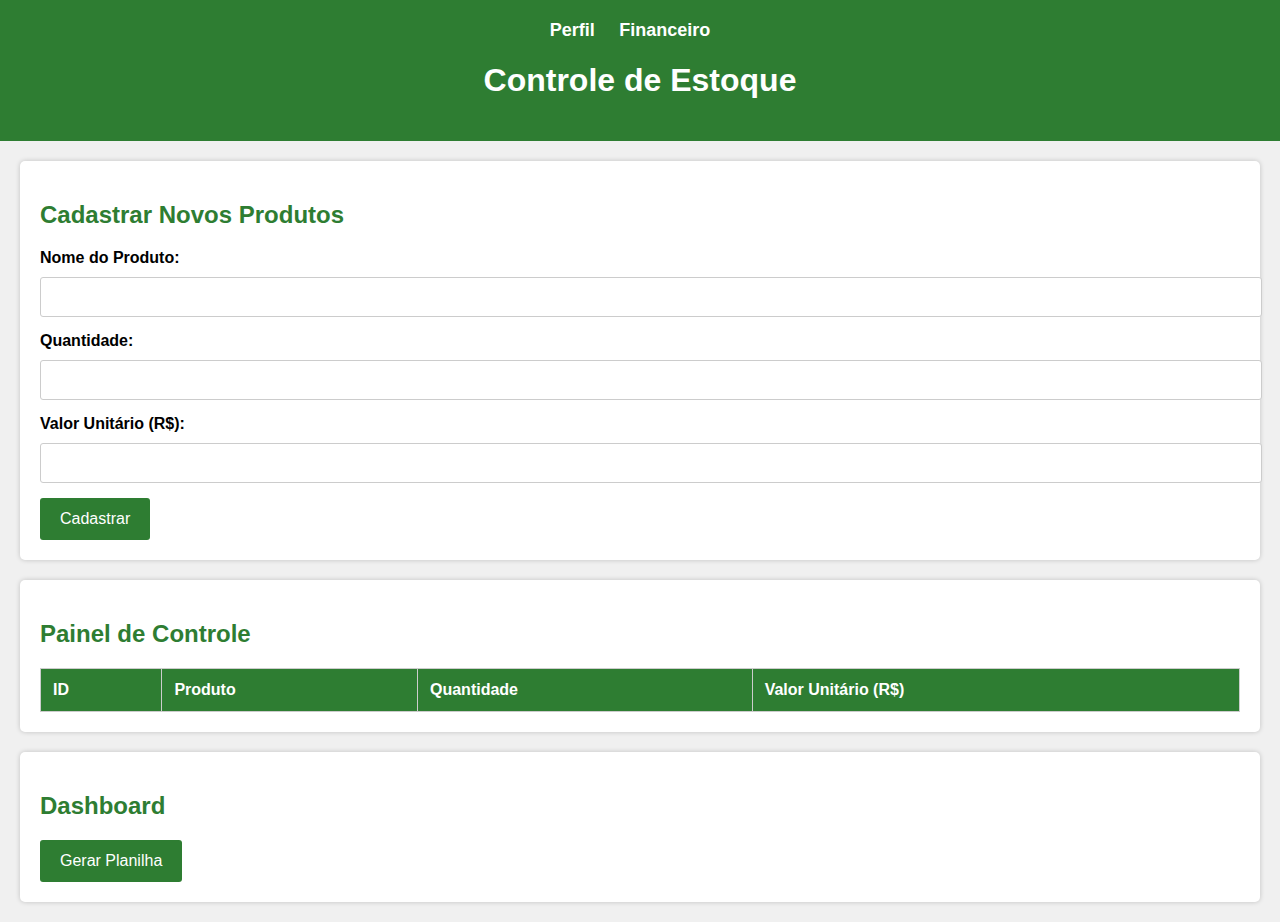
<file: Demeter/estoque.html>
<!DOCTYPE html>
<html lang="pt-BR">
<head>
    <meta charset="UTF-8">
    <meta name="viewport" content="width=device-width, initial-scale=1.0">
    <title>Controle de Estoque</title>
    <link rel="stylesheet" href="estoque.css">
</head>
<body>
    <header>
        <nav>
            <ul class="menu">
                <li><a href="perfil.html">Perfil</a></li>
                <li><a href="financeiro.html">Financeiro</a></li>
            </ul>
        </nav>
        <h1>Controle de Estoque</h1>
    </header>

    <section id="cadastro" class="cadastro">
        <h2>Cadastrar Novos Produtos</h2>
        <form id="form-cadastro">
            <label for="nome-produto">Nome do Produto:</label>
            <input type="text" id="nome-produto" required>

            <label for="quantidade">Quantidade:</label>
            <input type="number" id="quantidade" required>

            <label for="valor-unitario">Valor Unitário (R$):</label>
            <input type="number" id="valor-unitario" required step="0.01">

            <button type="submit">Cadastrar</button>
        </form>
    </section>

    <section id="controle" class="controle">
        <h2>Painel de Controle</h2>
        <table>
            <thead>
                <tr>
                    <th>ID</th>
                    <th>Produto</th>
                    <th>Quantidade</th>
                    <th>Valor Unitário (R$)</th>
                </tr>
            </thead>
            <tbody id="lista-produtos">
                <!-- Produtos serão adicionados aqui dinamicamente com JavaScript -->
            </tbody>
        </table>
    </section>

    <section id="dashboard" class="dashboard">
        <h2>Dashboard</h2>
        <button id="botao-gerar-planilha">Gerar Planilha</button>
        <div id="dashboard-content">
            <!-- Dados do dashboard e planilha serão exibidos aqui -->
        </div>
    </section>

    <script src="estoque.js"></script>
</body>
</html>
</file>
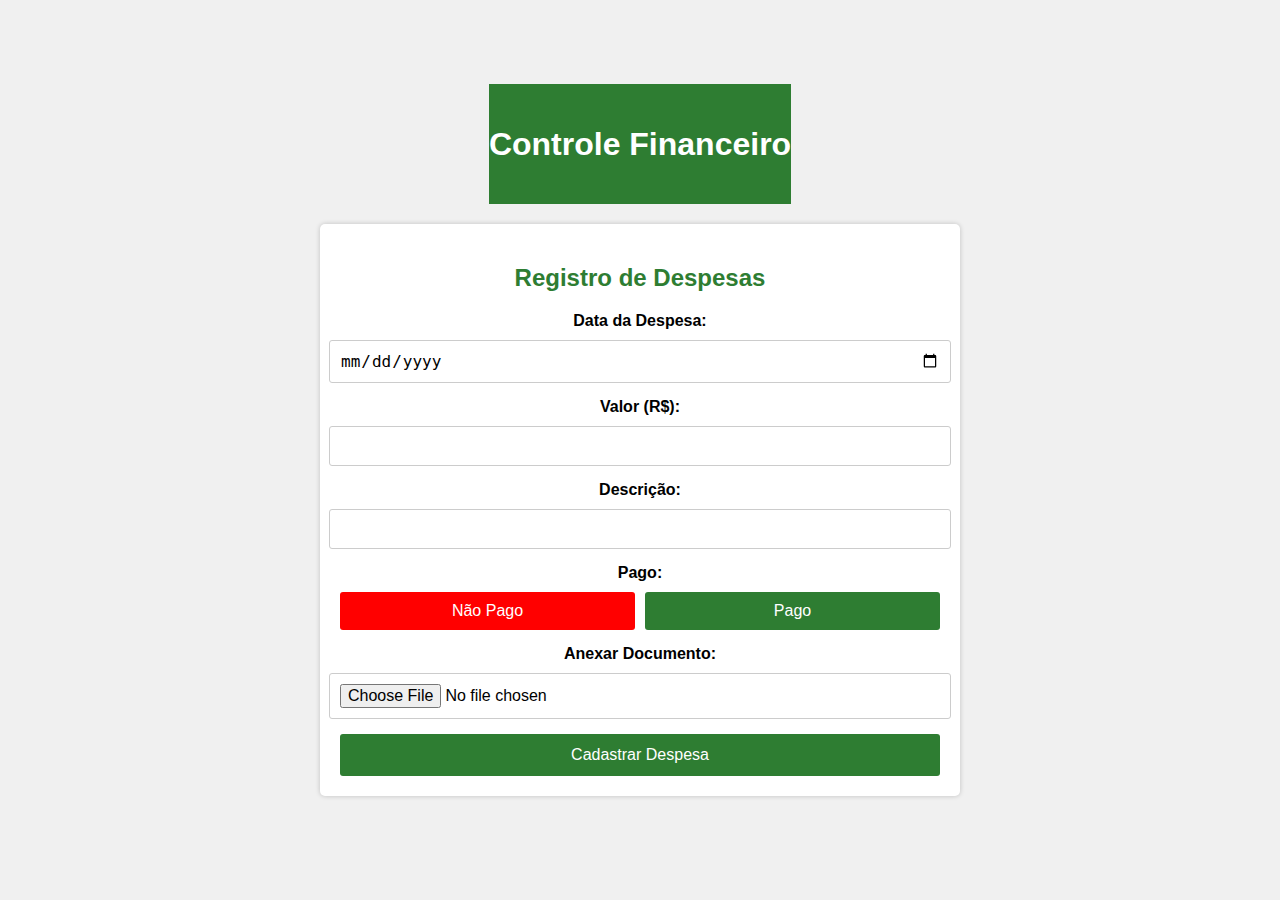
<file: Demeter/financeiro.html>
<!DOCTYPE html>
<html lang="pt-BR">
<head>
    <meta charset="UTF-8">
    <meta name="viewport" content="width=device-width, initial-scale=1.0">
    <title>Financeiro</title>
    <link rel="stylesheet" href="financeiro.css">
</head>
<body>
    <header>
        <h1>Controle Financeiro</h1>
    </header>
    
    <section class="despesa-section">
        <h2>Registro de Despesas</h2>
        <form id="form-despesa">
            <label for="data-despesa">Data da Despesa:</label>
            <input type="date" id="data-despesa" required>

            <label for="valor-despesa">Valor (R$):</label>
            <input type="number" id="valor-despesa" step="0.01" required>

            <label for="descricao-despesa">Descrição:</label>
            <input type="text" id="descricao-despesa" required>

            <label for="pago-despesa">Pago:</label>
            <div id="pago-despesa" class="botao-pago">
                <button type="button" id="btn-nao-pago">Não Pago</button>
                <button type="button" id="btn-pago">Pago</button>
            </div>
            
            <label class="anexo-label">Anexar Documento:</label>
            <input type="file" id="anexo-despesa" accept=".pdf, .doc, .docx">
            
            <button type="submit" id="botao-cadastrar-despesa">Cadastrar Despesa</button>
        </form>

        <div id="lista-despesas">
            <!-- Lista de despesas será preenchida dinamicamente com JavaScript -->
        </div>
    </section>
    
    <script src="financeiro.js"></script>
</body>
</html>
</file>
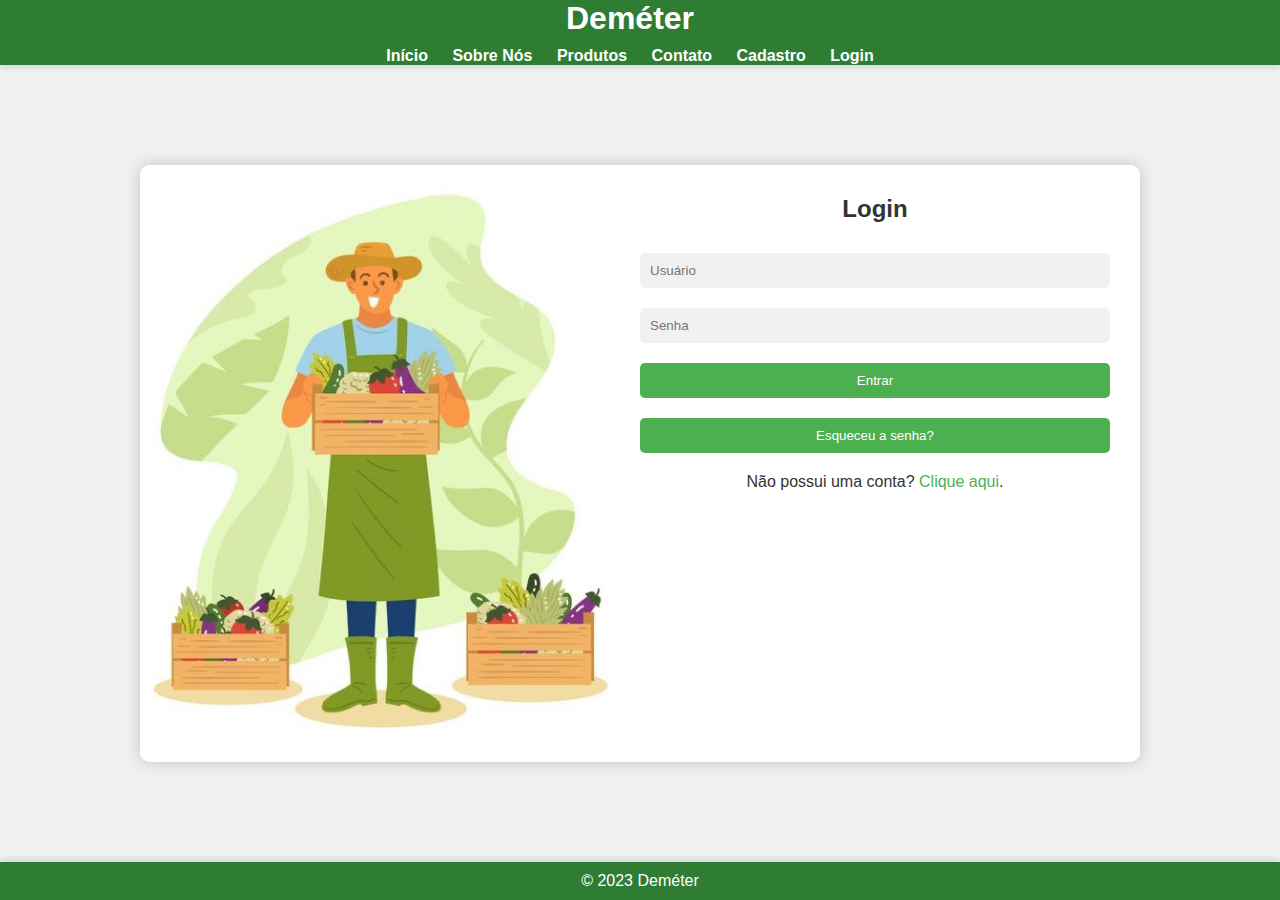
<file: Demeter/login.html>
<!DOCTYPE html>
<html lang="pt-BR">

<head>
    <meta charset="UTF-8">
    <meta name="viewport" content="width=device-width, initial-scale=1.0">
    <title>Login - Deméter</title>
    <link rel="stylesheet" href="login.css">
</head>

<body>
    <header>
        <h1>Deméter</h1>
        <nav>
            <ul>
                <li><a href="index.html">Início</a></li>
                <li><a href="index.html">Sobre Nós</a></li>
                <li><a href="index.html">Produtos</a></li>
                <li><a href="index.html">Contato</a></li>
                <li><a href="registro.html">Cadastro</a></li>
                <li><a href="login.html">Login</a></li>
            </ul>
        </nav>
    </header>
    <div class="login-container">
        <div class="login-image">
            <img src="imagem/agro.jpg" alt="Imagem de Login">
        </div>
        <div class="login-box">
            <h2>Login</h2>
            <form action="#" method="post">
                <input type="text" placeholder="Usuário" name="username" required>
                <input type="password" placeholder="Senha" name="password" required>
                <button type="submit">Entrar</button>
                <br> <!-- Adiciona uma quebra de linha para criar espaço entre os botões -->
                <button class="forgot-password">Esqueceu a senha?</button>
            </form>
            <p class="register-prompt">Não possui uma conta? <a href="registro.html">Clique aqui</a>.</p>
        </div>
    </div>
    <footer>
        <p>&copy; 2023 Deméter</p>
    </footer>
</body>

</html>
</file>
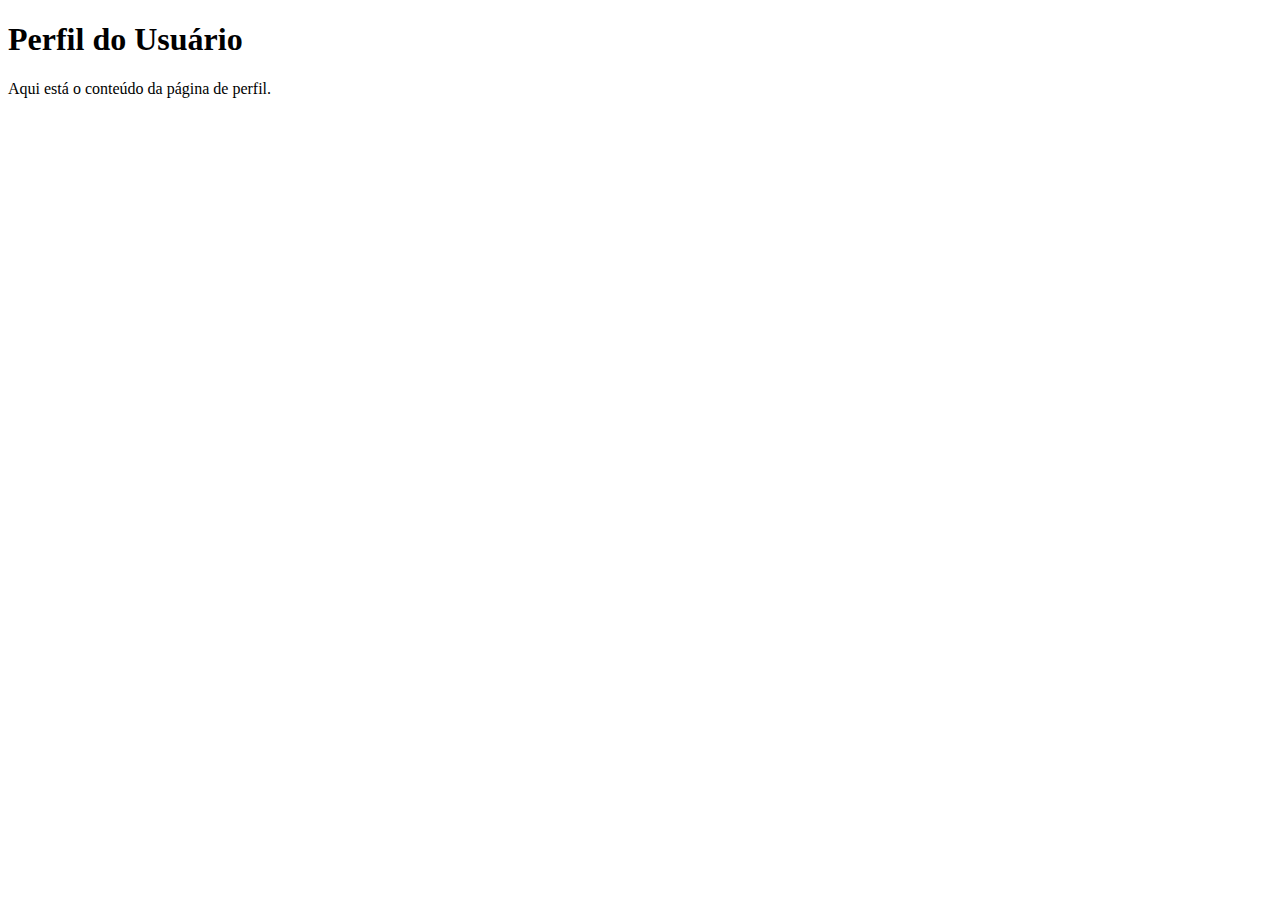
<file: Demeter/perfil.html>
<!DOCTYPE html>
<html lang="pt-BR">
<head>
    <meta charset="UTF-8">
    <meta name="viewport" content="width=device-width, initial-scale=1.0">
    <title>Perfil</title>
    <!-- Seus estilos CSS e links de JavaScript podem ser incluídos aqui, se necessário -->
</head>
<body>
    <header>
        <h1>Perfil do Usuário</h1>
    </header>
    
    <section>
        <!-- Conteúdo da página de perfil -->
        <p>Aqui está o conteúdo da página de perfil.</p>
    </section>
</body>
</html>
</file>
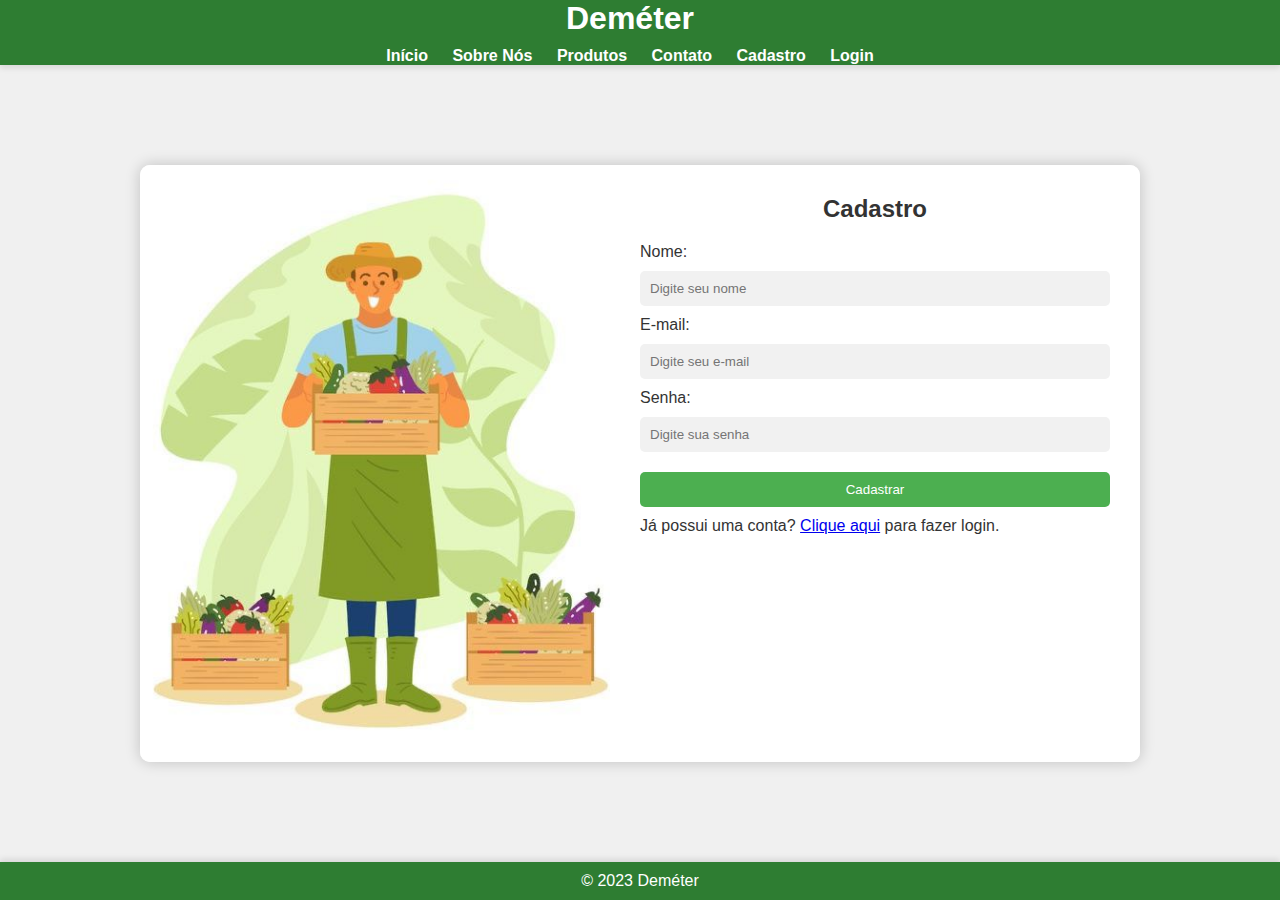
<file: Demeter/registro.html>
<!DOCTYPE html>
<html lang="pt-BR">
<head>
    <meta charset="UTF-8">
    <meta name="viewport" content="width=device-width, initial-scale=1.0">
    <title>Cadastro - Deméter</title>
    <link rel="stylesheet" href="styles_registro.css">
</head>
<body>
    <header>
        <h1>Deméter</h1>
        <nav>
            <ul>
                <li><a href="index.html">Início</a></li>
                <li><a href="index.html">Sobre Nós</a></li>
                <li><a href="index.html">Produtos</a></li>
                <li><a href="index.html">Contato</a></li>
                <li><a href="registro.html">Cadastro</a></li>
                <li><a href="login.html">Login</a></li>
            </ul>
        </nav>
    </header>

    <div class="login-container">
        <div class="login-image">
            <img src="imagem/agro.jpg" alt="Imagem de Exemplo">
        </div>
        <div class="login-box">
            <h2>Cadastro</h2>
            <form action="#" method="post">
                <label for="nome">Nome:</label>
                <input type="text" id="nome" name="nome" placeholder="Digite seu nome" required>

                <label for="email">E-mail:</label>
                <input type="email" id="email" name="email" placeholder="Digite seu e-mail" required>

                <label for="senha">Senha:</label>
                <input type="password" id="senha" name="senha" placeholder="Digite sua senha" required>

                <button type="submit">Cadastrar</button>
            </form>
            <p class="login-prompt">Já possui uma conta? <a href="login.html">Clique aqui</a> para fazer login.</p>
        </div>
    </div>

    <footer>
        <p>&copy; 2023 Deméter</p>
    </footer>
</body>
</html>
</file>
<file: Demeter/estoque.css>
/* Estilos gerais */
body {
    font-family: Arial, sans-serif;
    background-color: #f0f0f0;
    margin: 0;
    padding: 0;
}

/* Estilos para o cabeçalho */
header {
    background-color: #2E7D32;
    color: #fff;
    padding: 20px 0;
    text-align: center;
}

/* Estilos para o menu */
.menu {
    list-style: none;
    margin: 0;
    padding: 0;
}

.menu li {
    display: inline;
    margin-right: 20px;
}

.menu a {
    text-decoration: none;
    color: #fff;
    font-weight: bold;
    font-size: 18px;
    transition: color 0.3s;
}

.menu a:hover {
    color: #228B22;
}

/* Estilos para o menu suspenso */
.dropdown {
    position: relative;
    display: inline-block;
}

.dropbtn {
    background-color: #2E7D32;
    color: #fff;
    padding: 12px 20px;
    border: none;
    border-radius: 3px;
    cursor: pointer;
    font-size: 16px;
    transition: background-color 0.3s;
}

.dropbtn:hover {
    background-color: #228B22;
}

.dropdown-content {
    display: none;
    position: absolute;
    background-color: #fff;
    min-width: 160px;
    box-shadow: 0px 8px 16px 0px rgba(0,0,0,0.2);
    z-index: 1;
}

.dropdown-content a {
    color: #333;
    padding: 12px 16px;
    text-decoration: none;
    display: block;
}

.dropdown-content a:hover {
    background-color: #f1f1f1;
    color: #2E7D32;
}

.dropdown:hover .dropdown-content {
    display: block;
}

/* Estilos para cada seção */
.cadastro, .controle, .dashboard {
    background-color: #fff;
    padding: 20px;
    margin: 20px;
    border-radius: 5px;
    box-shadow: 0 0 5px rgba(0, 0, 0, 0.2);
}

/* Estilos para o cabeçalho de cada seção */
.cadastro h2, .controle h2, .dashboard h2 {
    color: #2E7D32;
    font-size: 24px;
    margin-bottom: 20px;
}

/* Estilos para o formulário de cadastro */
label {
    display: block;
    font-weight: bold;
    margin-bottom: 10px;
}

input[type="text"],
input[type="number"] {
    width: 100%;
    padding: 10px;
    margin-bottom: 15px;
    border: 1px solid #ccc;
    border-radius: 3px;
    font-size: 16px;
}

button[type="submit"] {
    background-color: #2E7D32;
    color: #fff;
    padding: 12px 20px;
    border: none;
    border-radius: 3px;
    cursor: pointer;
    font-size: 16px;
    transition: background-color 0.3s;
}

button[type="submit"]:hover {
    background-color: #228B22;
}

/* Estilos para a tabela de controle */
table {
    width: 100%;
    border-collapse: collapse;
    border: 1px solid #ccc;
}

th, td {
    border: 1px solid #ccc;
    padding: 12px;
    text-align: left;
}

th {
    background-color: #2E7D32;
    color: #fff;
}

/* Estilos para o botão de gerar planilha */
#botao-gerar-planilha {
    background-color: #2E7D32;
    color: #fff;
    padding: 12px 20px;
    border: none;
    border-radius: 3px;
    cursor: pointer;
    font-size: 16px;
    transition: background-color 0.3s;
}

#botao-gerar-planilha:hover {
    background-color: #228B22;
}
</file>
<file: Demeter/financeiro.css>
/* Estilos gerais */
body {
    font-family: Arial, sans-serif;
    background-color: #f0f0f0;
    margin: 0;
    padding: 0;
    display: flex;
    flex-direction: column;
    align-items: center;
    justify-content: center;
    min-height: 100vh;
}

/* Estilos para o cabeçalho */
header {
    background-color: #2E7D32;
    color: #fff;
    padding: 20px 0;
    text-align: center;
}

/* Estilos para a seção de registro de despesas */
.despesa-section {
    background-color: #fff;
    padding: 20px;
    margin: 20px;
    border-radius: 5px;
    box-shadow: 0 0 5px rgba(0, 0, 0, 0.2);
    max-width: 600px;
    width: 100%;
    text-align: center;
}

/* Estilos para o cabeçalho da seção de registro de despesas */
.despesa-section h2 {
    color: #2E7D32;
    font-size: 24px;
    margin-bottom: 20px;
}

/* Estilos para o formulário de registro de despesas */
form {
    display: flex;
    flex-direction: column;
    align-items: center;
}

label {
    display: block;
    font-weight: bold;
    margin-bottom: 10px;
}

input[type="date"],
input[type="number"],
input[type="text"],
input[type="checkbox"],
input[type="file"] {
    width: 100%;
    padding: 10px;
    margin-bottom: 15px;
    border: 1px solid #ccc;
    border-radius: 3px;
    font-size: 16px;
}

.anexo-label {
    display: block;
    font-weight: bold;
}

input[type="file"] {
    display: block;
    padding: 10px;
    border: 1px solid #ccc;
    border-radius: 3px;
    font-size: 16px;
}

.botao-pago {
    display: flex;
    justify-content: space-between;
    width: 100%;
    margin-bottom: 15px;
}

.botao-pago button {
    flex: 1;
    padding: 10px;
    border: none;
    border-radius: 3px;
    cursor: pointer;
    font-size: 16px;
    transition: background-color 0.3s;
}

#btn-nao-pago {
    background-color: #FF0000;
    color: #fff;
    margin-right: 10px;
}

#btn-pago {
    background-color: #2E7D32;
    color: #fff;
}

/* Estilos para o botão de "Cadastrar Despesa" */
#botao-cadastrar-despesa {
    background-color: #2E7D32;
    color: #fff;
    padding: 12px 20px;
    border: none;
    border-radius: 3px;
    cursor: pointer;
    font-size: 16px;
    transition: background-color 0.3s;
    width: 100%;
}

#botao-cadastrar-despesa:hover {
    background-color: #228B22;
}

/* Estilos para a lista de despesas */
#lista-despesas {
    list-style: none;
    padding: 0;
    max-width: 600px;
    margin: 0 auto;
}

#lista-despesas li {
    background-color: #f0f0f0;
    margin-bottom: 10px;
    padding: 10px;
    border-radius: 5px;
    box-shadow: 0 0 3px rgba(0, 0, 0, 0.2);
    position: relative;
}

#lista-despesas li:hover {
    background-color: #e0e0e0;
}

#lista-despesas .documento {
    display: none;
}

#lista-despesas .documento a {
    display: block;
    margin-top: 10px;
    text-decoration: none;
    color: #2E7D32;
    font-weight: bold;
}

#lista-despesas .documento a:hover {
    text-decoration: underline;
}

/* Estilos para o botão de "Pago" */
#btn-pago.active {
    background-color: #228B22;
    border: 2px solid #1F7C28;
}

/* Estilos para o botão de "Não Pago" */
#btn-nao-pago.active {
    background-color: #FF3333;
    border: 2px solid #C73232;
}
</file>
<file: Demeter/login.css>
/* Reset padrão para alguns elementos */
body, h1, h2, p, ul, li {
    margin: 0;
    padding: 0;
}

body {
        font-family: Arial, sans-serif;
        
        background-size: cover; /* A imagem cobrirá todo o espaço disponível */
        background-position: center; /* A imagem ficará centralizada */
        background-repeat: no-repeat; /* Evita que a imagem seja repetida */
        background-attachment: fixed; /* Mantém a imagem de fundo fixa enquanto a página rola */
        background-color: #f0f0f0; /* Cor de fundo de fallback */
        color: #333;
 }
    

header {
    background-color: #2E7D32;
    color: #fff;
    text-align: center;
    box-shadow: 0 3px 6px rgba(0, 0, 0, 0.1);
    display: flex;
    flex-direction: column;
}

header h1 {
    margin-right: 20px;
    margin-bottom: 10px;
}

/* Estilos de navegação */
nav ul {
    list-style: none;
}

nav ul li {
    display: inline;
    margin-right: 20px;
}

nav a {
    text-decoration: none;
    color: #fff;
    font-weight: bold;
    transition: color 0.3s;
}

nav a:hover {
    color: #5cb85c;
}

/* Estilos de login */
.login-container {
    display: flex;
    margin: 100px auto; /* Alterei a margem para centralizar verticalmente e reduzi a margem superior */
    max-width: 1000px; /* Defini uma largura máxima para o quadro de login */
    box-shadow: 0 0 15px rgba(0, 0, 0, 0.2);
    border-radius: 10px;
    overflow: hidden;
    background-color: rgba(255, 255, 255, 0.8); /* Cor de fundo semitransparente */
}


.login-image {
    flex: 1;
    min-width: 10%;
}

.login-image img {
    width: 100%;
    height: 100%;
    object-fit: cover;
    display: block;
}

.login-box {
    flex: 1;
    background-color: rgba(255, 255, 255, 0.8);
    padding: 30px;
}

.login-box h2 {
    text-align: center;
    margin-bottom: 20px;
}

.login-box input, .login-box button {
    width: 100%;
    padding: 10px;
    margin: 10px 0;
    border: none;
    border-radius: 5px;
}

.login-box input {
    background-color: #f1f1f1;
}

.login-box button {
    background-color: #4CAF50;
    color: white;
    cursor: pointer;
}

.login-box button:hover {
    background-color: #45a049;
}

/* Estilos auxiliares */
.forgot-password, .register-prompt {
    text-align: center;
    margin: 10px 0 20px; 
}

.forgot-password a, .register-prompt a {
    color: #4CAF50;
    text-decoration: none;
}

.forgot-password a:hover, .register-prompt a:hover {
    text-decoration: underline;
}
.login-box input,
.login-box button {
    width: 100%;
    padding: 10px;
    margin: 10px 0;
    border: none;
    border-radius: 5px;
    box-sizing: border-box; /* Garante que a largura inclua preenchimento e borda */
}
body {
    display: flex;
    flex-direction: column;
    min-height: 100vh;
}

.login-container {
    flex-grow: 1;
}

footer {
    text-align: center;
    background-color: #2E7D32;
    color: #fff;
    padding: 10px 0;
    box-shadow: 0 -3px 6px rgba(0, 0, 0, 0.1);
}
</file>
<file: Demeter/styles_registro.css>
/* Reset padrão para alguns elementos */
body, h1, h2, p, ul, li {
    margin: 0;
    padding: 0;
}

body {
    font-family: Arial, sans-serif;
    background-size: cover;
    background-position: center;
    background-repeat: no-repeat;
    background-attachment: fixed;
    background-color: #f0f0f0;
    color: #333;
}

header {
    background-color: #2E7D32;
    color: #fff;
    text-align: center;
    box-shadow: 0 3px 6px rgba(0, 0, 0, 0.1);
    display: flex;
    flex-direction: column;
}

header h1 {
    margin-right: 20px;
    margin-bottom: 10px;
}

/* Estilos de navegação */
nav ul {
    list-style: none;
}

nav ul li {
    display: inline;
    margin-right: 20px;
}

nav a {
    text-decoration: none;
    color: #fff;
    font-weight: bold;
    transition: color 0.3s;
}

nav a:hover {
    color: #5cb85c;
}

/* Estilos de login */
.login-container {
    display: flex;
    margin: 100px auto;
    max-width: 1000px;
    box-shadow: 0 0 15px rgba(0, 0, 0, 0.2);
    border-radius: 10px;
    overflow: hidden;
    background-color: rgba(255, 255, 255, 0.8);
}

.login-image {
    flex: 1;
    min-width: 10%;
}

.login-image img {
    width: 100%;
    height: 100%;
    object-fit: cover;
    display: block;
}

.login-box {
    flex: 1;
    background-color: rgba(255, 255, 255, 0.8);
    padding: 30px;
}

.login-box h2 {
    text-align: center;
    margin-bottom: 20px;
}

.login-box input, .login-box button {
    width: 100%;
    padding: 10px;
    margin: 10px 0;
    border: none;
    border-radius: 5px;
}

.login-box input {
    background-color: #f1f1f1;
}

.login-box button {
    background-color: #4CAF50;
    color: white;
    cursor: pointer;
}

.login-box button:hover {
    background-color: #45a049;
}

/* Estilos auxiliares */
.forgot-password, .register-prompt {
    text-align: center;
    margin: 10px 0 20px;
}

.forgot-password a, .register-prompt a {
    color: #4CAF50;
    text-decoration: none;
}

.forgot-password a:hover, .register-prompt a:hover {
    text-decoration: underline;
}

.login-box input,
.login-box button {
    width: 100%;
    padding: 10px;
    margin: 10px 0;
    border: none;
    border-radius: 5px;
    box-sizing: border-box;
}

/* Estilos para posicionar o footer no final da tela */
body {
    display: flex;
    flex-direction: column;
    min-height: 100vh;
}

.login-container {
    flex-grow: 1;
}

footer {
    text-align: center;
    background-color: #2E7D32;
    color: #fff;
    padding: 10px 0;
    box-shadow: 0 -3px 6px rgba(0, 0, 0, 0.1);
}
</file>
